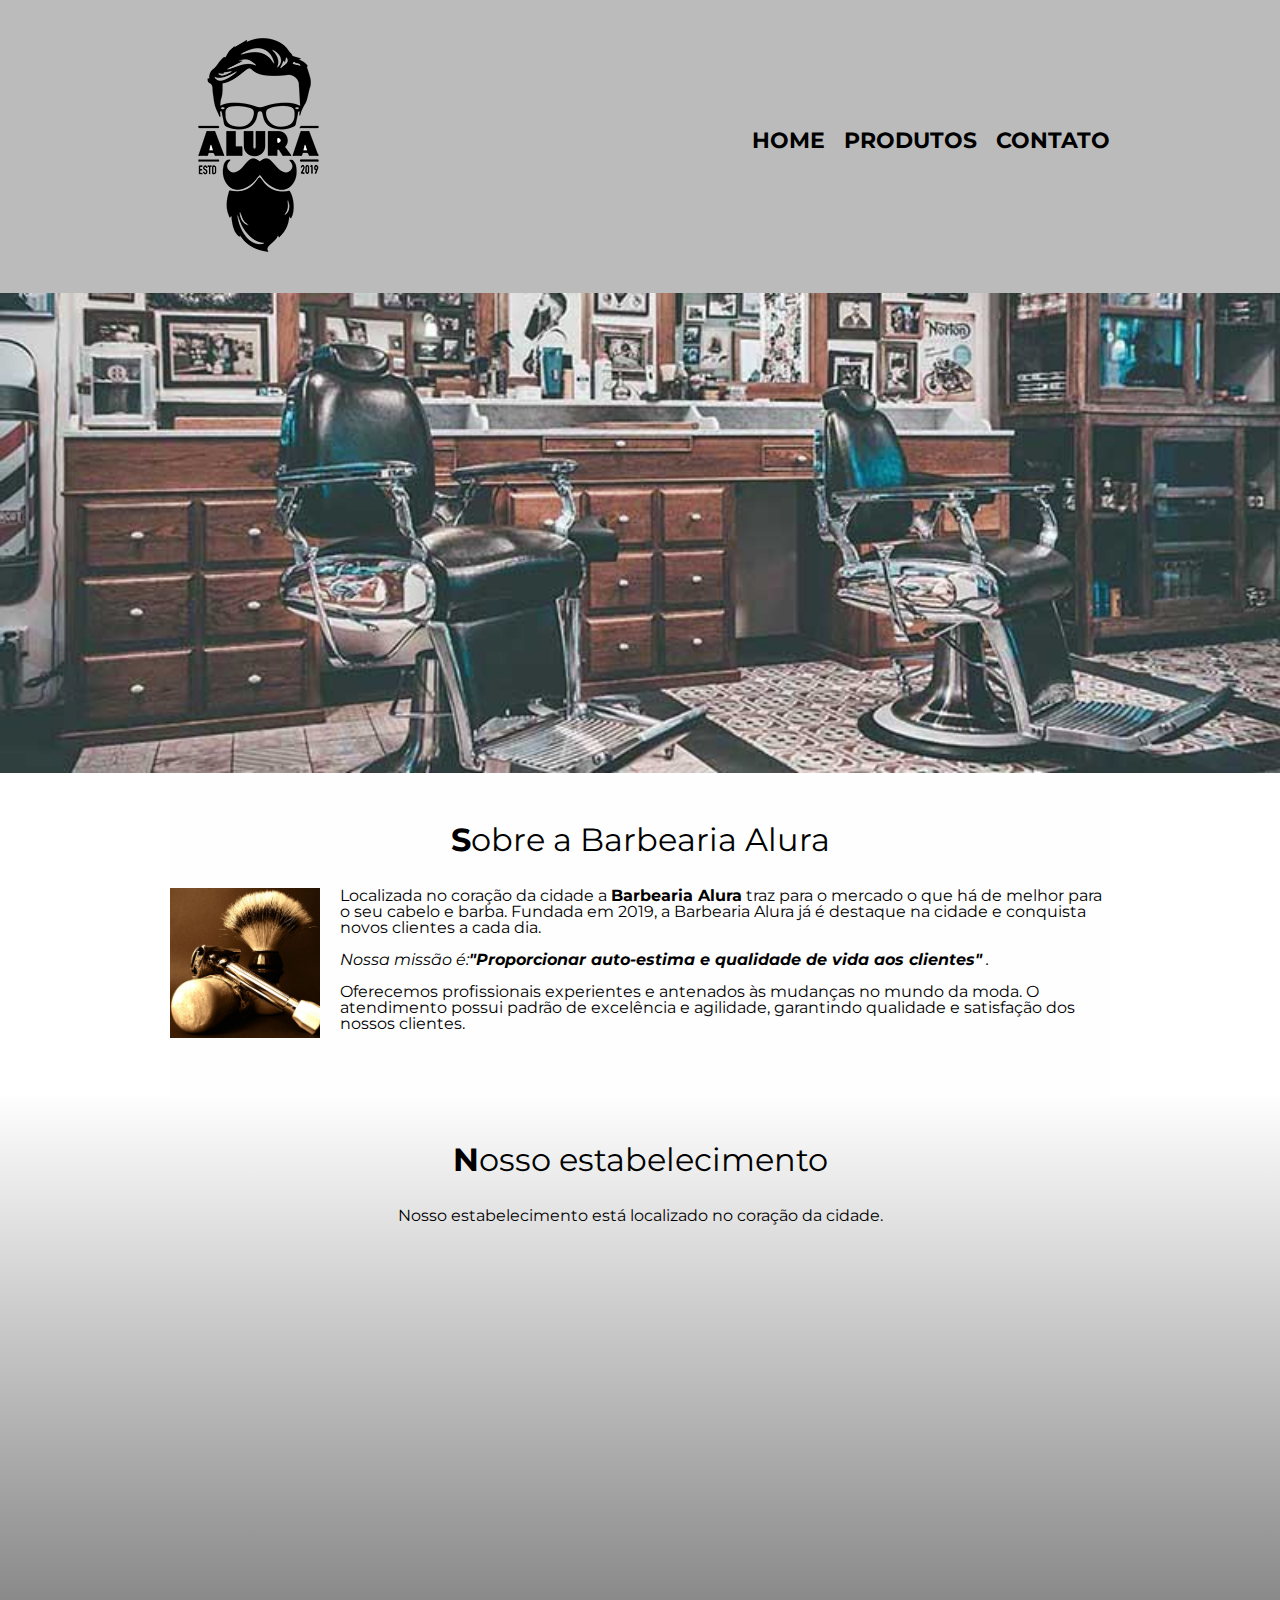
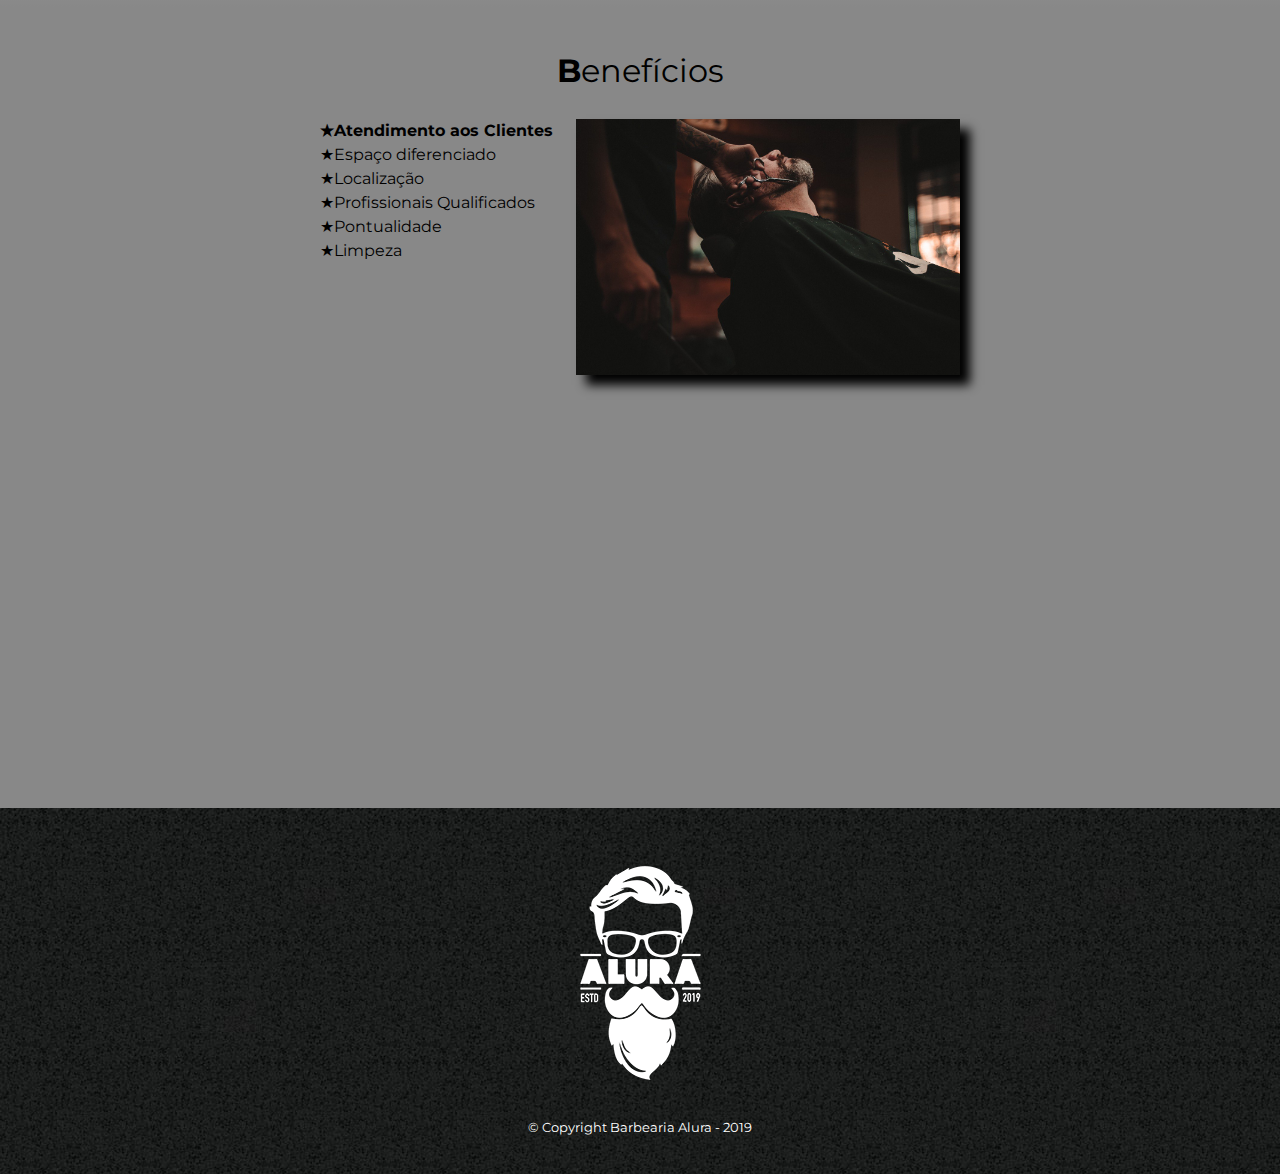
<file: index.html>
<!DOCTYPE html>
<html lang="pt-br">

    <head>
        <meta charset="UTF-8">
        <meta name="viewport" content="width=device-width">
        <title>Barbearia Alura</title>
        <link rel="stylesheet" href="reset.css">
        <link rel="stylesheet" href="style.css">
        <link href="https://fonts.googleapis.com/css?family=Montserrat&display=swap" rel="stylesheet">
    </head>

    <body>
        <header>
            <div class="caixa">
                <h1><img src="logo.png"></h1>

                <nav>
                    <ul>
                        <li><a href="index.html">Home</a></li>
                        <li><a href="produtos.html">Produtos</a></li>
                        <li><a href="contato.html">Contato</a></li>
                    </ul>
                </nav>
            </div>
        </header>

        <img class= "banner" src="banner.jpg">

        <main>
            <section class="principal">
            <h2 class="titulo-principal">Sobre a Barbearia Alura</h2>
            
            <img class ="utensilios" src="utensilios.jpg" alt="Utensilios de um barbeiro.">

            <p>Localizada no coração da cidade a <strong>Barbearia Alura</strong> traz para o mercado o que há de melhor para o
                seu cabelo e barba. Fundada em 2019, a Barbearia Alura já é destaque na cidade e conquista novos clientes a cada
                dia.</p>
            
            <p id="missao"><em>Nossa missão é:<strong>"Proporcionar auto-estima e qualidade de vida aos clientes"</strong> .</em></p>
            
            <p>Oferecemos profissionais experientes e antenados às mudanças no mundo da moda. O atendimento possui padrão de
                excelência e agilidade, garantindo qualidade e satisfação dos nossos clientes.</p>
            </section>
            
            <section class="mapa">
                <h3 class="titulo-principal">Nosso estabelecimento</h3>
                <p>Nosso estabelecimento está localizado no coração da cidade.</p>
            
                <div class="mapa-conteudo">
                    <iframe src="https://www.google.com/maps/embed?pb=!1m18!1m12!1m3!1d3656.4483278365396!2d-46.63466568562861!3d-23.588249068469487!2m3!1f0!2f0!3f0!3m2!1i1024!2i768!4f13.1!3m3!1m2!1s0x94ce5a2b2ed7f3a1%3A0xab35da2f5ca62674!2sCaelum!5e0!3m2!1spt-BR!2sbr!4v1568814489656!5m2!1spt-BR!2sbr" width="100%" height="300" frameborder="0" style="border:0;" allowfullscreen=""></iframe>
                </div>
            </section>

            <section class="beneficios">
            <h3 class ="titulo-principal"> Benefícios</h3>

            <div class="conteudo-beneficios">
                <ul class="lista-beneficios">
                    <li class="itens">Atendimento aos Clientes</li>
                    <li class="itens">Espaço diferenciado</li>
                    <li class="itens">Localização</li>
                    <li class="itens">Profissionais Qualificados</li>
                    <li class="itens">Pontualidade</li>
                    <li class="itens">Limpeza</li>
                </ul><img src="beneficios.jpg" class="imagem-beneficios">
            </div>

            <div class="video">
                <iframe width="100%" height="315" src="https://www.youtube.com/embed/wcVVXUV0YUY" frameborder="0" allow="accelerometer; autoplay; encrypted-media; gyroscope; picture-in-picture" allowfullscreen></iframe>
            </div>
        </section>
    </main>
    <footer>
        <img src="logo-branco.png">
        <p class="copyright">&copy; Copyright Barbearia Alura - 2019</p>
    </footer>
</body>

</html>
</file>
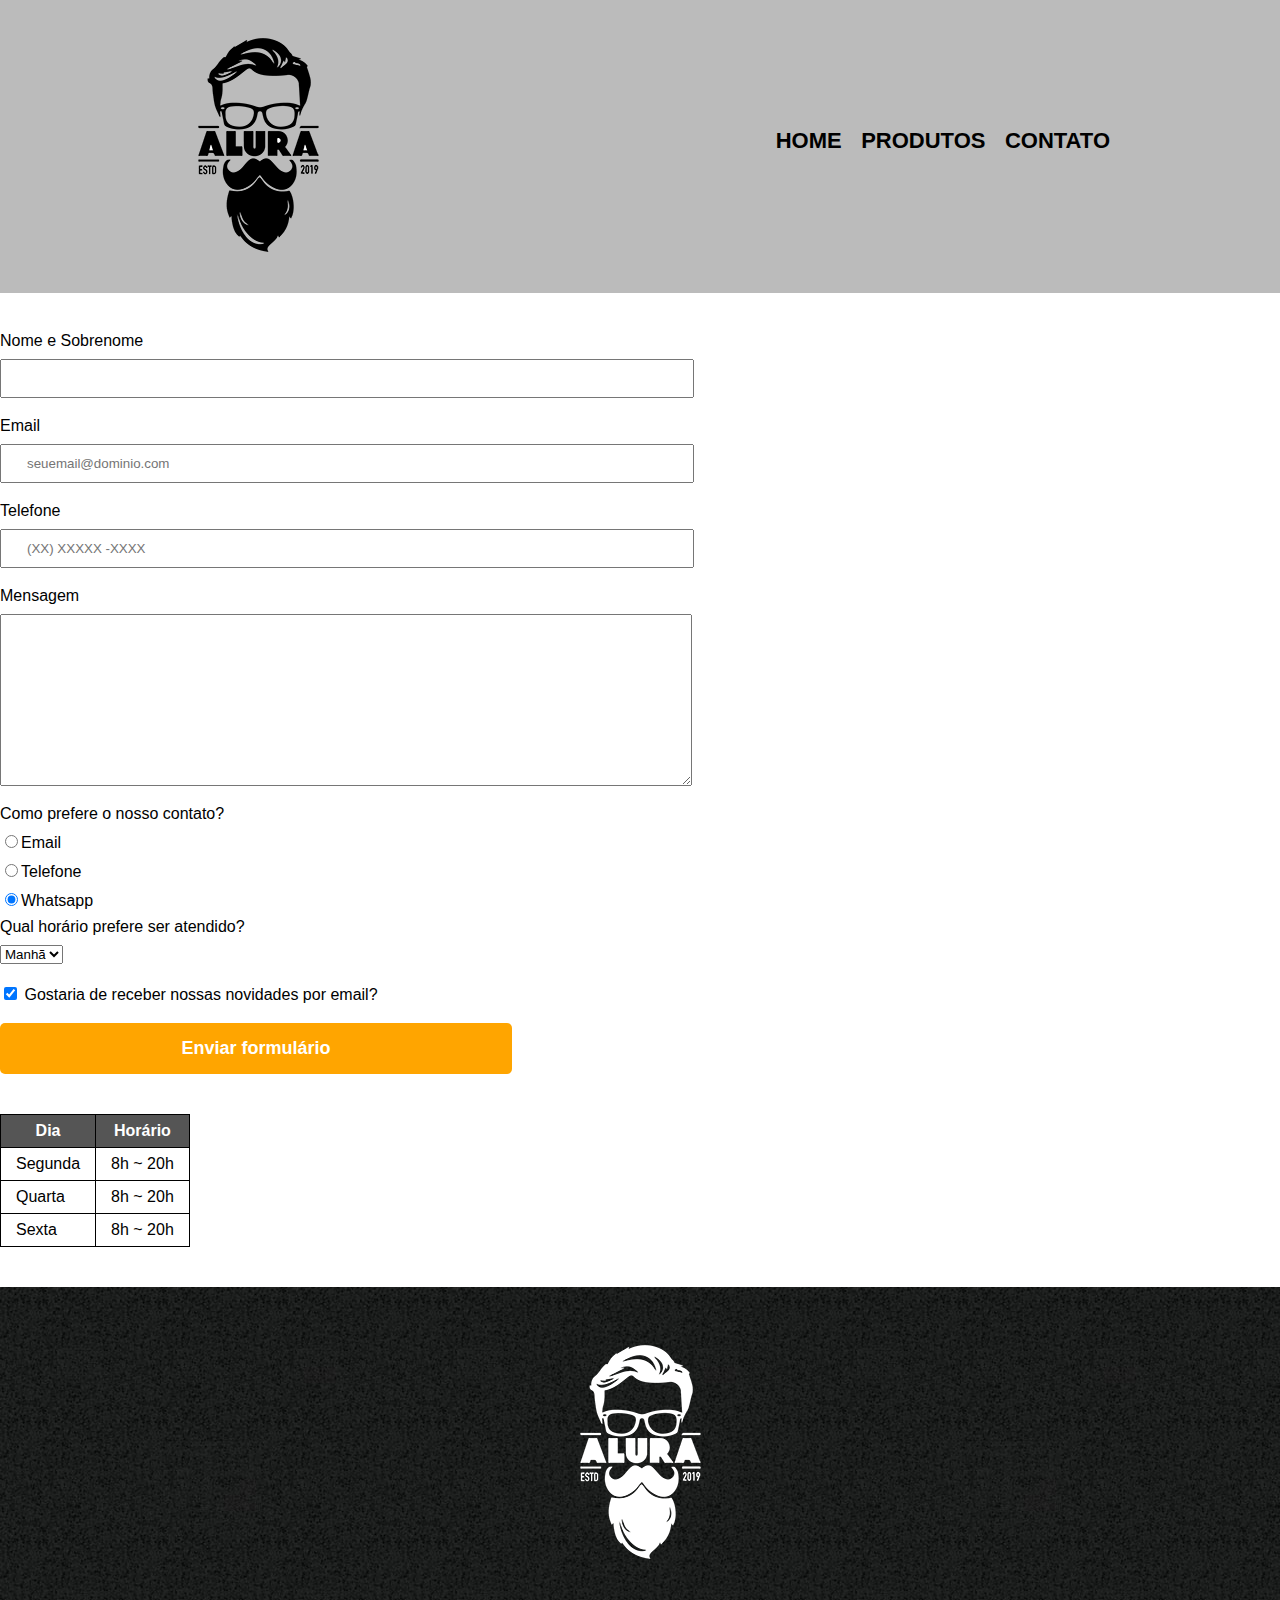
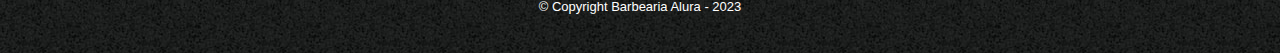
<file: contato.html>
<!DOCTYPE html>
<html>
	<head>
		<meta charset="UTF-8">
		<title>Contato - Barbearia Alura</title>

		<link rel="stylesheet" href="reset.css">
		<link rel="stylesheet" href="style.css">
	</head>
	<body>
		<header>
			<div class="caixa">
				<h1><img src="logo.png"></h1>

				<nav>
					<ul>
						<li><a href="index.html">Home</a></li>
						<li><a href="produtos.html">Produtos</a></li>
						<li><a href="contato.html">Contato</a></li>
					</ul>
				</nav>
			</div>
		</header>

		<main>
			<form>
                <label for="nomesobrenome"> Nome e Sobrenome</label>
                <input type=" text" id="nomesobrenome" class="input-padrao" required>

                <label for ="email">Email</label>
                <input type="email" id="email" class="input-padrao" required placeholder="seuemail@dominio.com">

                <label for="telefone"> Telefone</label>
                <input type="tel" id="telefone" class="input-padrao" required placeholder="(XX) XXXXX -XXXX">

                <label for="mensagem">Mensagem</label>
                <textarea cols="70" rows="10" id="mensagem" class="input-padrao" required></textarea>

                <fieldset>
                    <legend>Como prefere o nosso contato?</legend>
                    <label for="radio-email"><input type="radio" name="contato" value="email" id="radio-email">Email</label>
                    
                    <label for="radio-telefone"><input type="radio" name="contato" value="telefone" id="radio-telefone">Telefone</label>
                    
                    <label for="radio-whatsapp"><input type="radio" name="contato" value="whatsapp" id="radio-whatsapp" checked>Whatsapp</label>
                    
                </fieldset>

            <fieldset>
            <legend>Qual horário prefere ser atendido?</legend>
                <select>
                    <option>Manhã</option>
                    <option>Tarde</option>
                    <option>Noite</option>
                </select>
            </fieldset>

            <label class="checkbox"> <input type="checkbox" checked> Gostaria de receber nossas novidades por email?</label>
                <input type="submit" value="Enviar formulário" class="enviar">
            </form>

            <table>
                <thead>
                    <tr>
                        <th>Dia</th>
                        <th>Horário</th>
                    </tr>
                </thead>
                <tbody>
                    <tr>
                        <td>Segunda</td>
                        <td>8h ~ 20h</td>
                    </tr>
                    <tr>
                        <td>Quarta</td>
                        <td>8h ~ 20h</td>
                    </tr>
                    <tr>
                        <td>Sexta</td>
                        <td>8h ~ 20h</td>
                    </tr>
                </tbody>
            </table>
		</main>

        <footer>
            <img src="logo-branco.png">
            <p class="copyright">&copy; Copyright Barbearia Alura - 2023</p>
        </footer>
	</body>
</html>
</file>
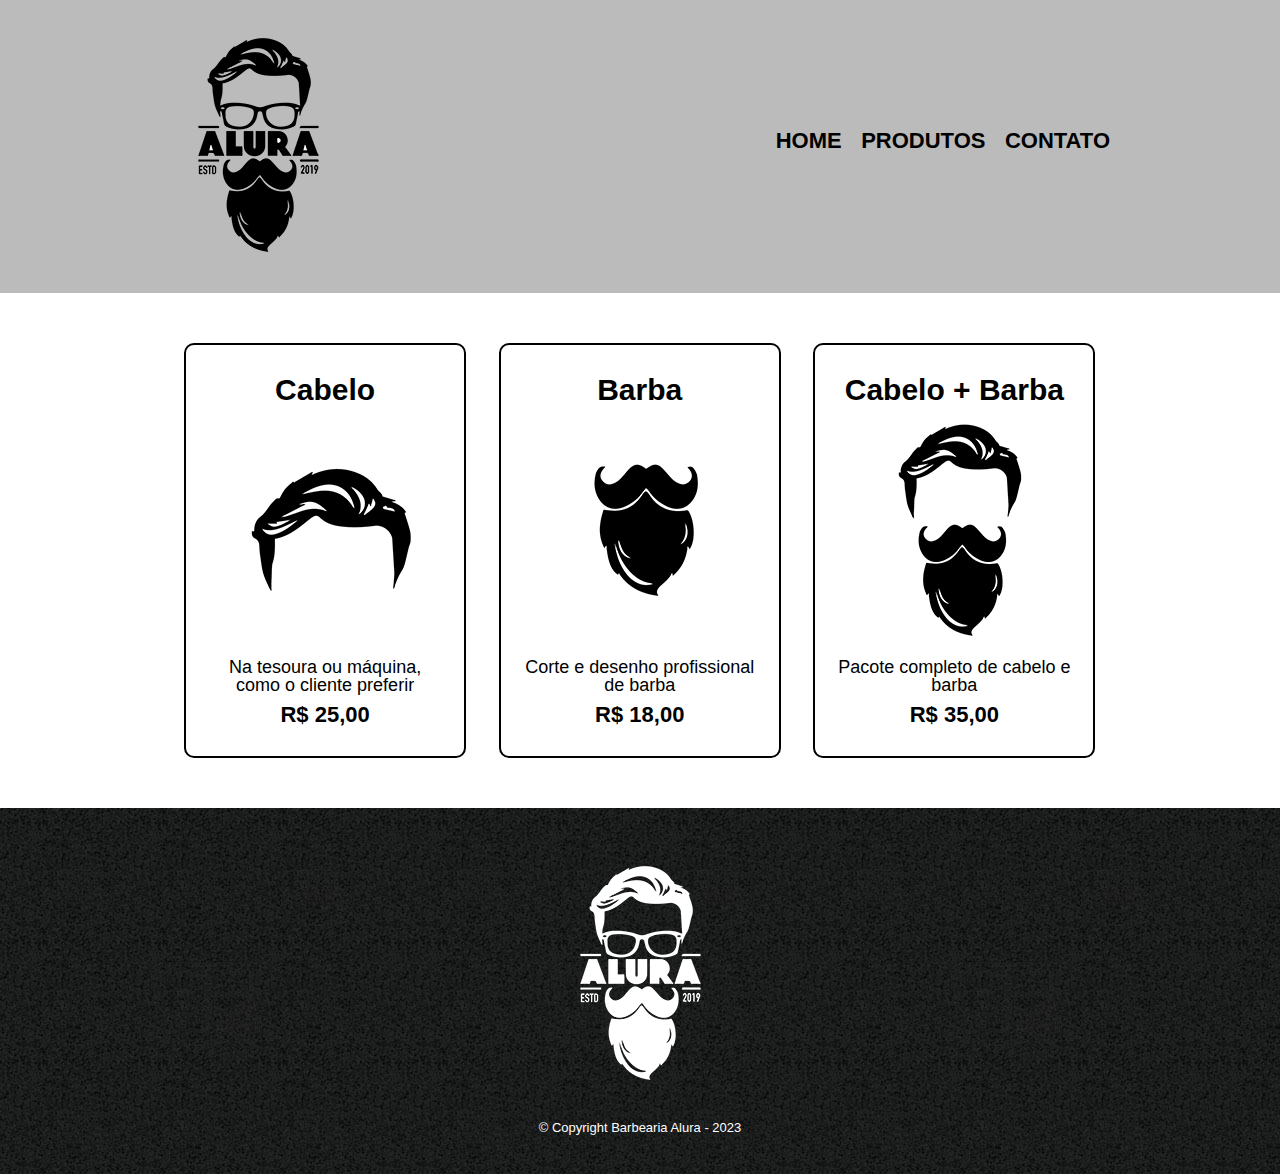
<file: produtos.html>
<!DOCTYPE html>
<html>
	<head>
		<meta charset="UTF-8">
		<title>Produtos - Barbearia Alura</title>

		<link rel="stylesheet" href="reset.css">
		<link rel="stylesheet" href="style.css">
	</head>
	<body>
		<header>
			<div class="caixa">
				<h1><img src="logo.png"></h1>

				<nav>
					<ul>
						<li><a href="index.html">Home</a></li>
						<li><a href="produtos.html">Produtos</a></li>
						<li><a href="contato.html">Contato</a></li>
					</ul>
				</nav>
			</div>
		</header>

		<main>
			<ul class="produtos">
				<li>
					<h2>Cabelo</h2>
					<img src="cabelo.jpg">
					<p class="produto-descricao">Na tesoura ou máquina, como o cliente preferir</p>
					<p class="produto-preco">R$ 25,00</p>
				</li>
				<li>
					<h2>Barba</h2>
					<img src="barba.jpg">
					<p class="produto-descricao">Corte e desenho profissional de barba</p>
					<p class="produto-preco">R$ 18,00</p>
				</li>
				<li>
					<h2>Cabelo + Barba</h2>
					<img src="cabelo+barba.jpg">
					<p class="produto-descricao">Pacote completo de cabelo e barba</p>
					<p class="produto-preco">R$ 35,00</p>
				</li>
			</ul>
		</main>

        <footer>
            <img src="logo-branco.png">
            <p class="copyright">&copy; Copyright Barbearia Alura - 2023</p>
        </footer>
	</body>
</html>
</file>
<file: style.css>
body {
    font-family: 'Montserrat', sans-serif;
}

header {
	background: #BBBBBB;
	padding: 20px 0;
}

.caixa {
	position: relative;
	width: 940px;
	margin: 0 auto;
}

nav {
	position: absolute;
	top: 110px;
	right: 0;
}

nav li {
	display: inline;
	margin: 0 0 0 15px;
}

nav a {
	text-transform: uppercase;
	color: #000000;
	font-weight: bold;
	font-size: 22px;
	text-decoration: none;
}

nav a:hover {
	color: #C78C19;
	text-decoration: underline;
}

.produtos {
	width: 940px;
	margin: 0 auto;
	padding: 50px 0;
}

.produtos li {
	display: inline-block;
	text-align: center;
	width: 30%;
	vertical-align: top;
	margin: 0 1.5%;
	padding: 30px 20px;
	box-sizing: border-box;
	border: 2px solid #000000;
	border-radius: 10px;
}

.produtos li:hover {
	border-color: #C78C19;
}

.produtos li:active {
	border-color: #088C19;	
}

.produtos li:hover h2 {
	font-size: 34px;
}

.produtos h2 {
	font-size: 30px;
	font-weight: bold;
}

.produto-descricao {
	font-size: 18px;
}

.produto-preco {
	font-size: 22px;
	font-weight: bold;
	margin-top: 10px;
}

footer{
    text-align: center;
    background: url("bg.jpg");
    padding: 40px 0;
}

.copyright{
    color: #FFFFFF;
    font-size: 13px;
    margin: 20px 0 0;
}

form{
	margin: 40px 0;
}

form label, form legend{
	display: block;
	font: size 20px;
	margin: 0 0 10px;
}

.input-padrao {
	display: block;
	margin: 0 0 20px;
	padding: 10px 25px;
	width: 50%;
}

.checkbox{
	margin: 20px 0;
}

.enviar{
	width: 40%;
	padding: 15px 0;
	background: orange;
	color: white;
	font-weight: bold;
	font-size: 18px;
	border: none;
	border-radius: 5px;
	transition: 1s all;
	cursor: pointer;
}

.enviar:hover{
	background: darkorange;
	transform: scale(1.2);
}

table {
    margin: 20px 0 40px;
}

thead {
    background: #555555;
    color: white;
    font-weight: bold;
}

td, th {
    border: 1px solid #000000;
    padding: 8px 15px;
}

.banner {
    width:100%;
}

.titulo-principal {
    text-align: center;
    font-size: 2em;
    margin: 0 0 1em;
    clear: left;
}

.titulo-principal:first-letter {
    font-weight: bold;
}

.itens:before {
    content: "★";
}

.principal p {
    margin: 0 0 1em;
}

.principal {
    padding: 3em 0;
    background: #FEFEFE;
    width: 940px;
    margin: 0 auto;
}


.principal strong {
    font-weight: bold;
}

.principal em {
    font-style: italic;
}

.utensilios {
    width: 150px;
    float: left;
    margin: 0 20px 20px 0;
}

.mapa {
    padding:3em 0;
    background: linear-gradient(#FEFEFE, #888888);
}

.mapa-conteudo {
    width: 940px;
    margin: 0 auto;
}

.mapa p {
    margin: 0 0 2em;
    text-align: center;
}

.beneficios {
    padding: 3em 0;
    background: #888888;
}

.conteudo-beneficios {
    width: 640px;
    margin: 0 auto;
}

.lista-beneficios {
    width: 40%;
    display: inline-block;
    vertical-align: top;
}

.itens {
    line-height: 1.5;
}

.itens:first-child {
    font-weight: bold;
}

.imagem-beneficios {
    width: 60%;
    opacity: 1;
    transition: 400ms;
    box-shadow: 10px 10px 10px 0 #000000;
}

.imagem-beneficios:hover {
    opacity: 0.3;
}

.video {
    width: 560px;
    margin: 2em auto;
}

@media screen and (max-width: 480px) {
    .caixa, .principal, .conteudo-beneficios, .mapa-conteudo, .video {
        width: auto;
    }

    h1 {
        text-align: center;
    }

    nav {
        position: static;
    }

    .lista-beneficios, .imagem-beneficios {
        width: 100%;
    }
}
</file>
